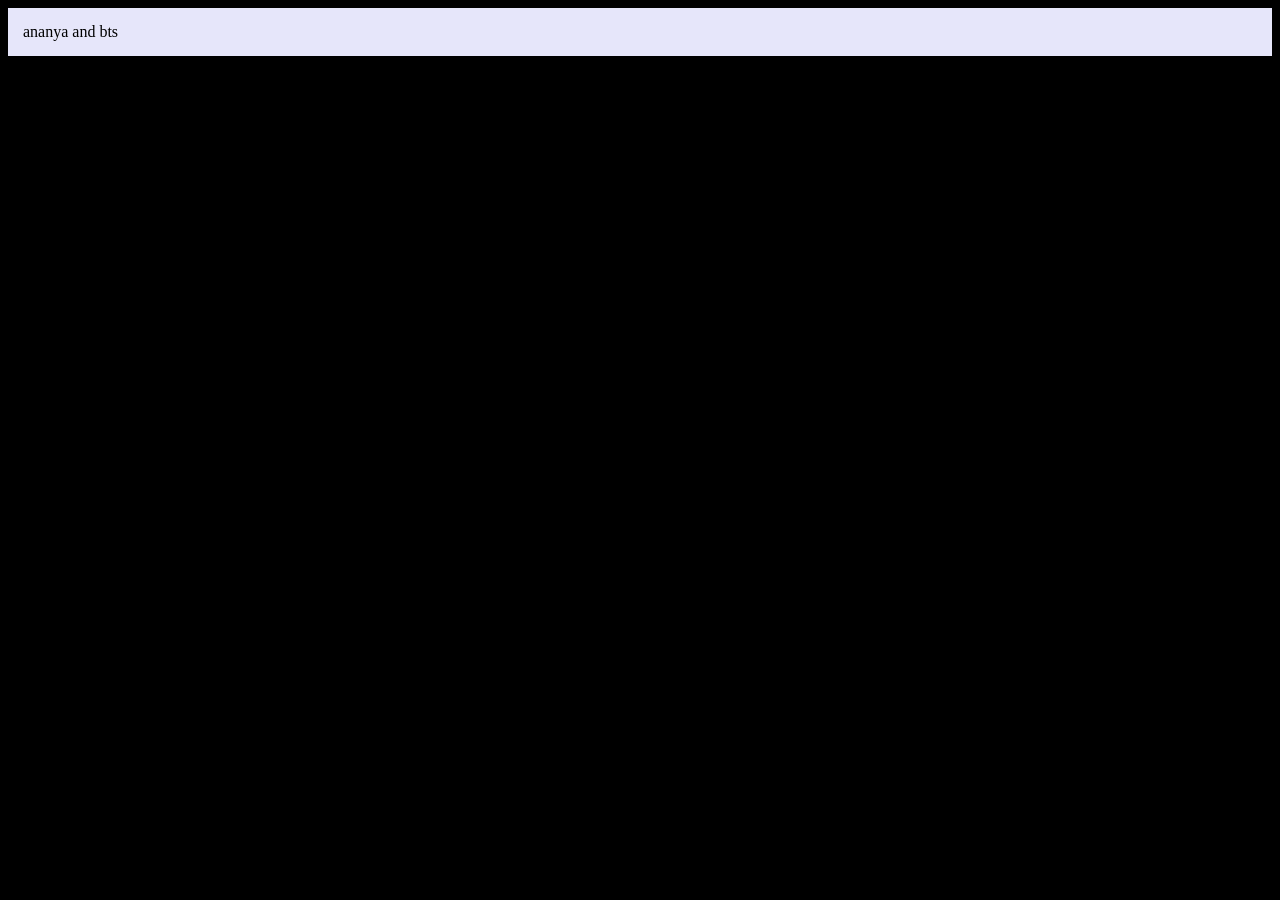
<file: basic.html>
<!DOCTYPE html>
<html lang="en">
<head>
    <meta charset="UTF-8">
    <title>DOM learning</title>
    <style>
        .bg-black{
            background-color: black;
            color: white;
        }
    </style>
</head>
<body class="bg-black">
</body>
<script>
    const div = document.createElement('div')
    console.log(div);
    div.className = "main"
    div.id = Math.round(Math.random()* 10+1)
    div.setAttribute("title","generated title")
    div.style.backgroundColor="lavender"
    div.style.padding = "15px"
    div.style.color="black"
    //div.innerText= "ananya and bts"
    const addText = document.createTextNode("ananya and bts")
    div.appendChild(addText) //both does the same work

    document.body.appendChild(div)
</script>
</html>
</file>
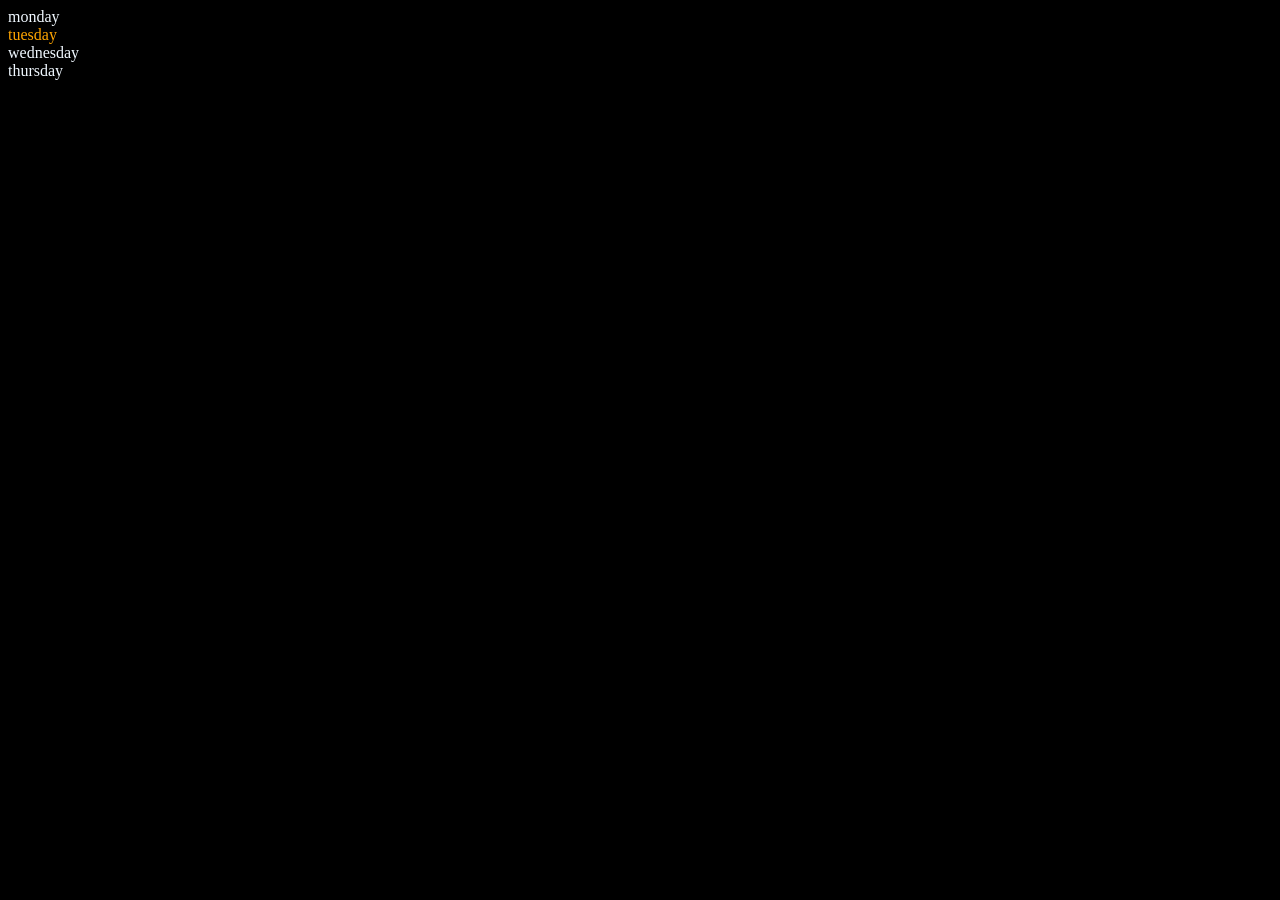
<file: two.html>
<!DOCTYPE html>
<html lang="en">
<head>
    <meta charset="UTF-8">
    <meta name="viewport" content="width=device-width, initial-scale=1.0">
    <title>DOM with me</title>
</head>
<body style="background-color: black;
color: aliceblue;">
    <div class="parent">
        <div class="day">monday</div>
        <div class="day">tuesday</div>
        <div class="day">wednesday</div>
        <div class="day">thursday</div>
    </div>
</body>
<script>
    const parent = document.querySelector('.parent')
   // console.log(parent);
   // console.log(parent.children);
   // console.log(parent.children[1]);
   // console.log(parent.children[1].innerHTML);


    for(let i = 0;i<parent.children.length; i++){
        //console.log(parent.children[i].innerHTML);
    }
    parent.children[1].style.color = "orange"
    //console.log(parent.firstElementChild);
    //console.log(parent.lastElementChild);

    const dayone = document.querySelector('.day')
   //console.log(dayone); 
   //console.log(dayone.parentElement); 
   //console.log(dayone.nextElementSibling); 

    console.log("NODES: ",parent.childNodes); //important for react and all


    





    
</script>
</html>
</file>
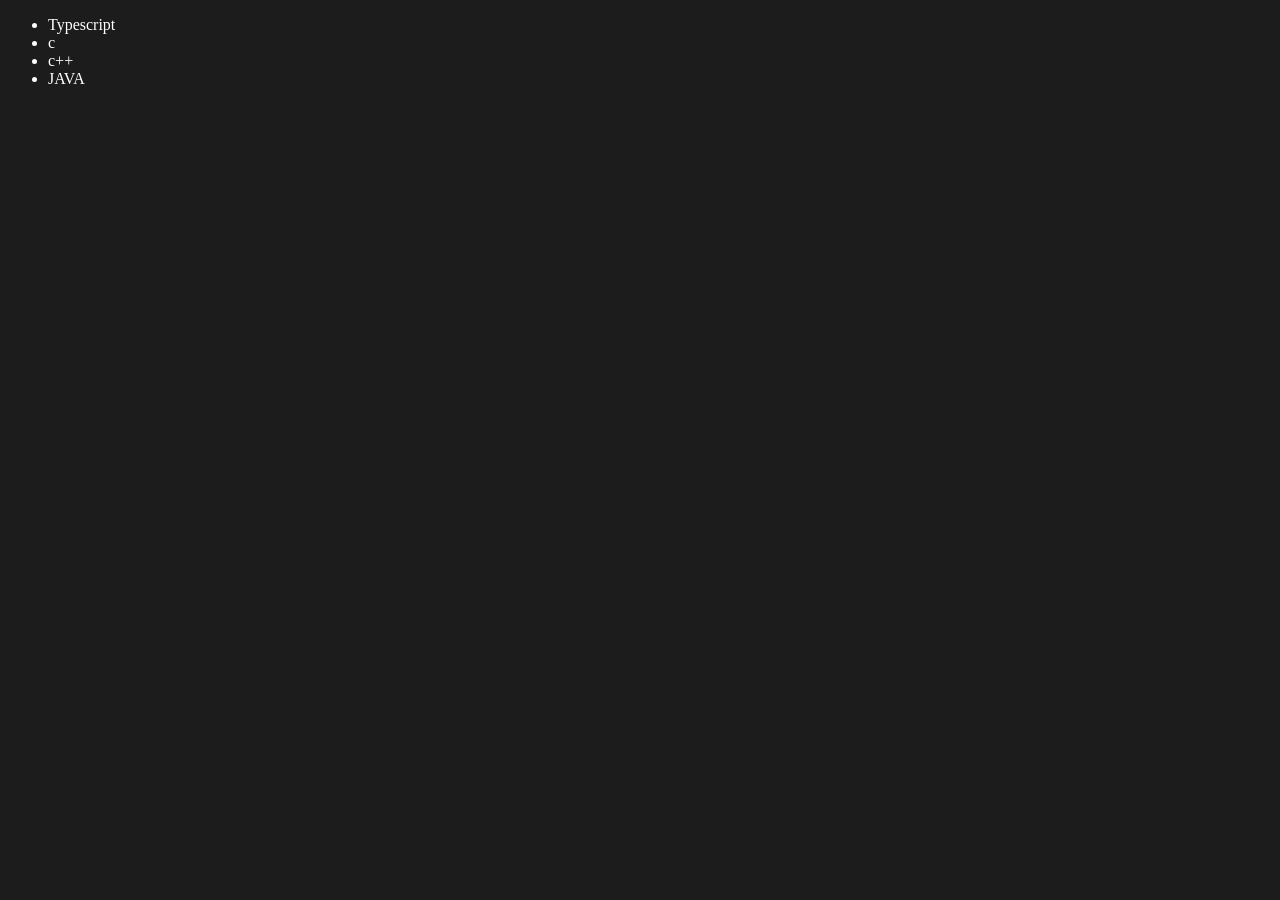
<file: Learning_js/four.html>
<!DOCTYPE html>
<html lang="en">
<head>
    <meta charset="UTF-8">
    <meta name="viewport" content="width=device-width, initial-scale=1.0">
    <title>learning DOM </title>
</head>
<body style="background-color: rgba(0, 0, 0, 0.89);
color: white;">
    <ul class="language">
        <li>JAVASCRIPT</li>
    </ul>
</body>
<script>

    //add element
    function addLanguage(langname){
        const li = document.createElement('li');
        li.innerHTML=`${langname}`
        document.querySelector('.language').
        appendChild(li)
    }
    addLanguage("python")
    addLanguage("c++")
    addLanguage("JAVA")
    //more optimizable way
    function addOptLang(langname){
        const li = document.createElement('li');
        li.appendChild(document.createTextNode(langname))
        document.querySelector('.language').appendChild(li)
    }
    addOptLang('mongoDB')


    //edit
    const secondLang = document.querySelector("li:nth-child(2)")
   // secondLang.innerHTML="c"
    const newli= document.createElement('li')
    newli.textContent = "c"
    secondLang.replaceWith(newli)

    //edit one more example
    const firstLang=document.querySelector("li:first-child")
    firstLang.outerHTML='<li>Typescript</li>'

    //remove
    const lastLang = document.querySelector('li:last-child')
    lastLang.remove()

</script>
</html>
</file>
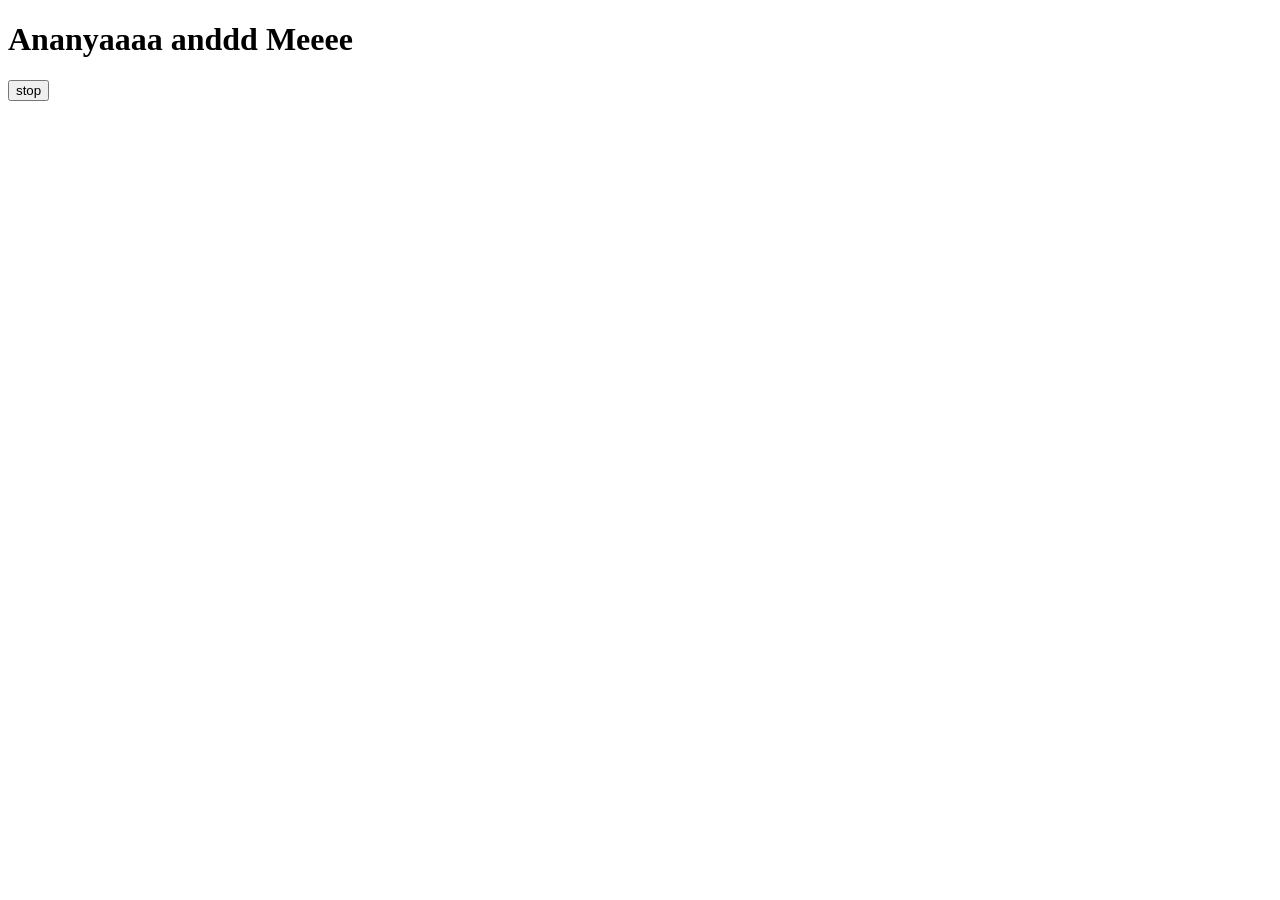
<file: Projects(beginner)/events_practice.html>
<!DOCTYPE html>
<html lang="en">
<head>
    <meta charset="UTF-8">
    <meta name="viewport" content="width=device-width, initial-scale=1.0">
    <title>Document</title>
</head>
<body>
    <h1>Ananyaaaa anddd Meeee</h1>
    <button id="stop">stop</button>
</body>
<script>
    const sayAnu= function () {
        console.log("Ananya and meee");
    }
    const changeTxT= function(){
    document.querySelector('h1').innerHTML="best girl ever"
    }
    
    const changewhat= setTimeout(changeTxT, 2000)

    document.querySelector('#stop').addEventListener('click', function(){
        clearTimeout(changewhat)
        console.log("stopped")
    })
</script>
</html>
</file>
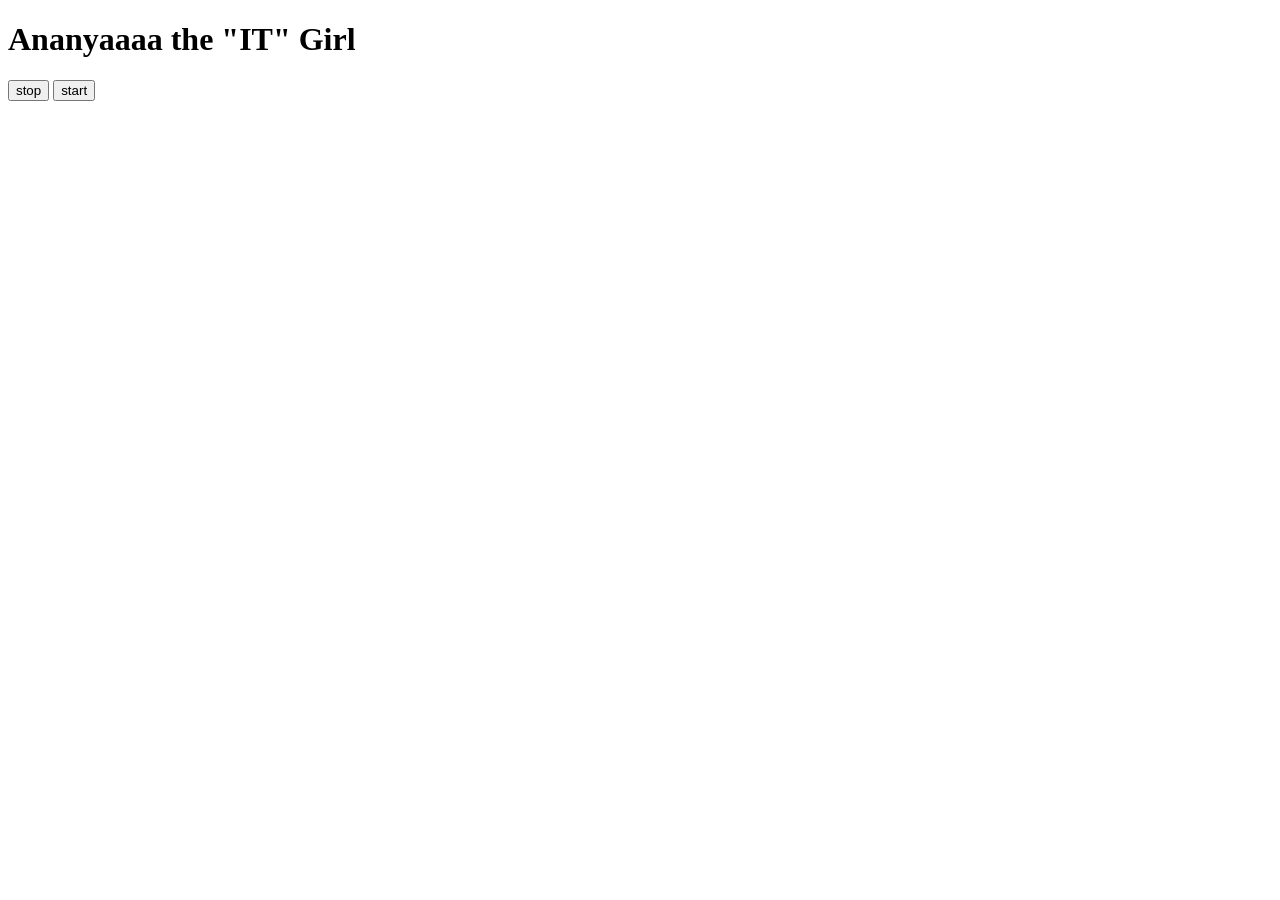
<file: Projects(beginner)/events_practice_2.html>
<!DOCTYPE html>
<html lang="en">
<head>
    <meta charset="UTF-8">
    <meta name="viewport" content="width=device-width, initial-scale=1.0">
    <title>Document</title>
</head>
<body>
    <h1>Ananyaaaa the "IT" Girl</h1>
    <button id="stop">stop</button>
    <button id="start">start</button>
</body>
<script>
    
    const startButton= document.querySelector('#start')
    startButton.addEventListener('click',function(){
        const sayDate =function() {console.log("Ananya",Date.now());}
        intervalId = setInterval(sayDate,1000);
     })
     
    
   document.querySelector('#stop').addEventListener('click', function(){
        clearInterval(intervalId)
        console.log("stopped");
        
   })
</script>
</html>
</file>
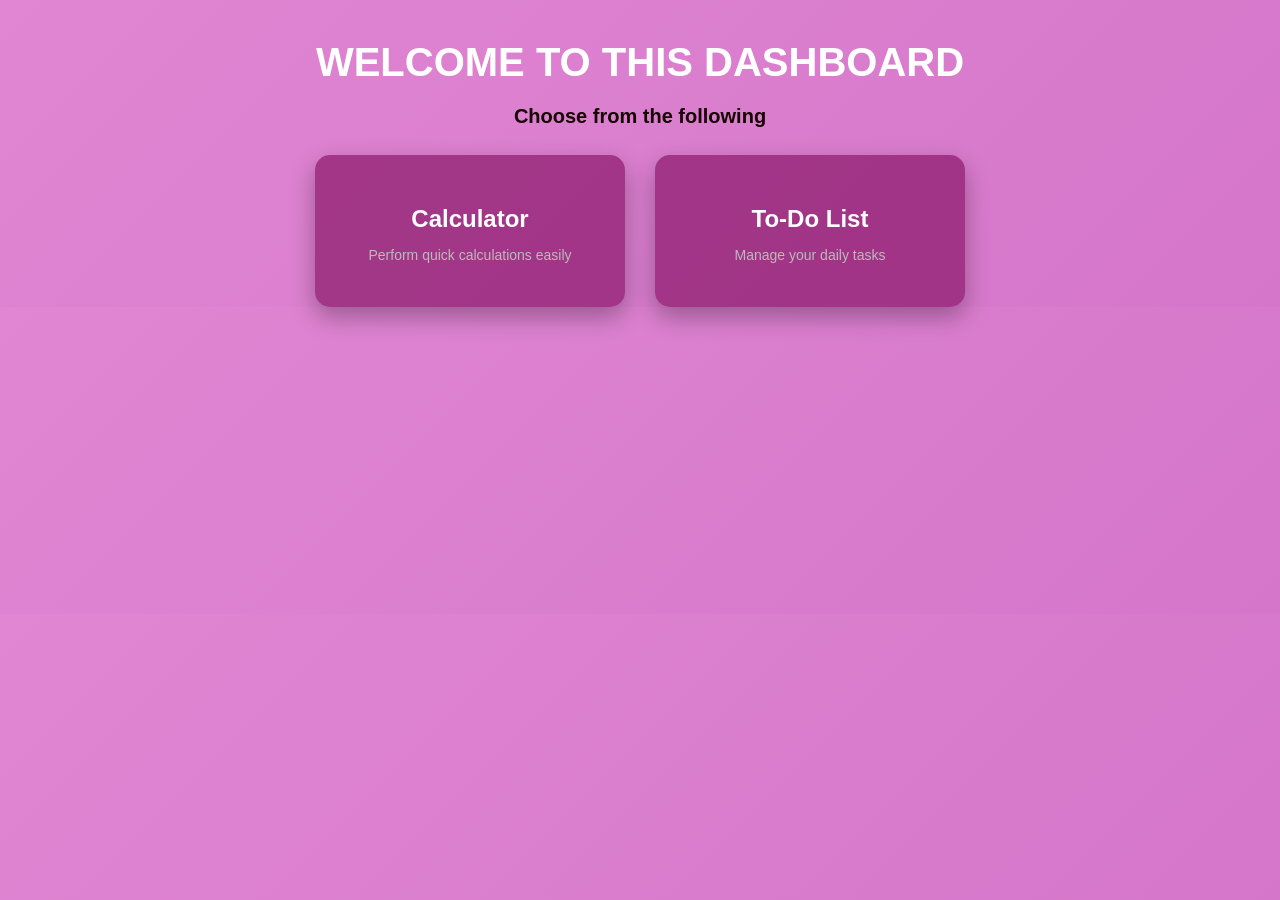
<file: Project1/DASHBOARD/dash.html>
<!DOCTYPE html>
<html lang="en">
<head>
    <meta charset="UTF-8">
    <meta name="viewport" content="width=device-width, initial-scale=1.0">
    <title>Dashboard</title>
    <link rel="stylesheet" href="dash.css">
</head>
<body>
    <div>
         <h1 class="title">WELCOME TO THIS DASHBOARD</h11>
         <p class="subtitle">Choose from the following</p>
    </div>
    <div class="container">
      <a href="Calculator/calculator.html" class="card">
            <h2> Calculator</h2>
            <p>Perform quick calculations easily</p>
        </a>

        <a href="to_do_list/to_do.html" class="card">
            <h2>To-Do List</h2>
            <p>Manage your daily tasks</p>
        </a>
    </div>
    
</body>
</html>
</file>
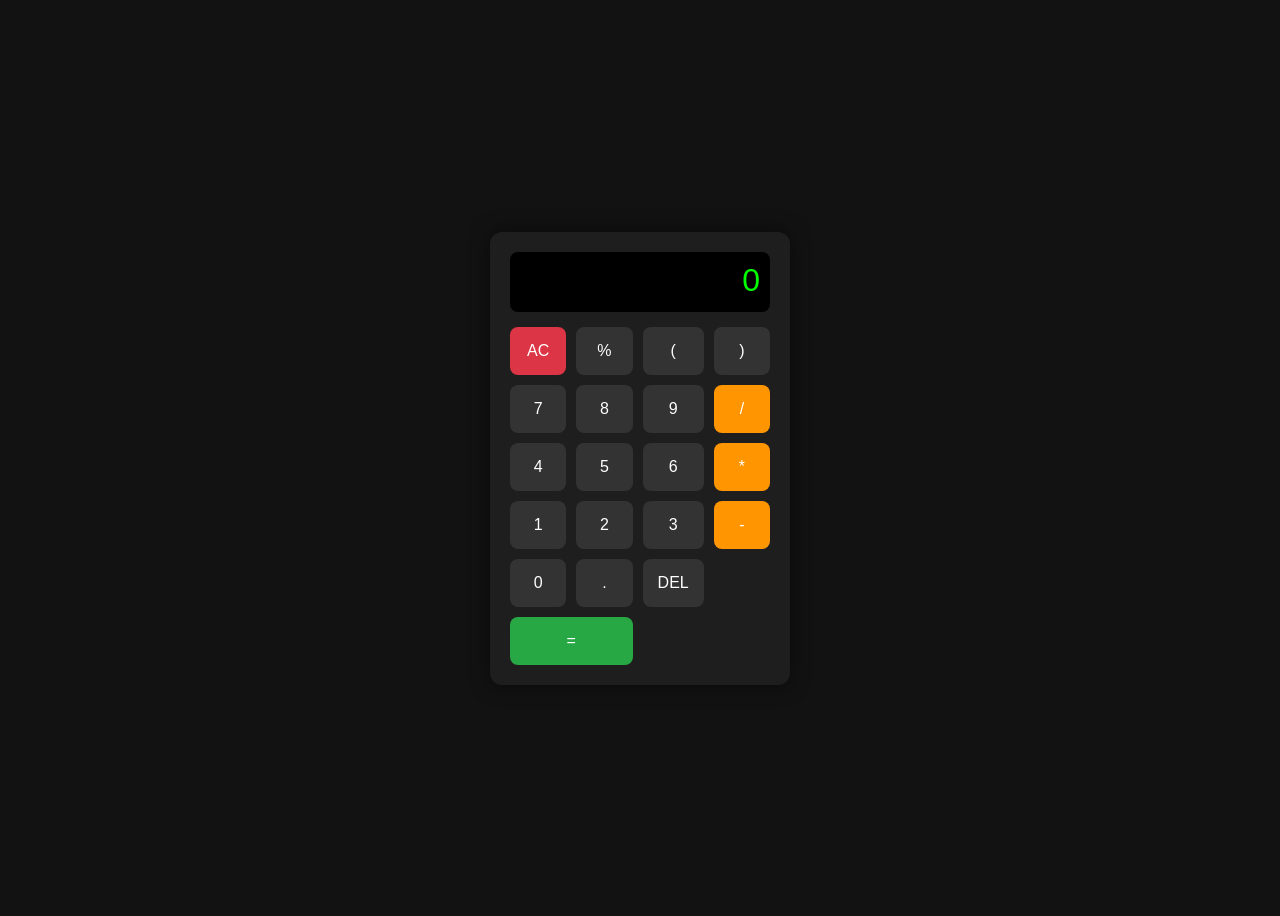
<file: Project1/DASHBOARD/Calculator/calculator.html>
<!DOCTYPE html>
<html lang="en">
<head>
    <meta charset="UTF-8">
    <title>Calculator</title>
    <link rel="stylesheet" href="calculator.css">
</head>

<body>

<div class="calculator">
    <div class="screen" id="screen">0</div>

    <div class="buttons">
        <button value="AC" class="clear">AC</button>
        <button value="%">%</button>
        <button value="(">(</button>
        <button value=")" >)</button>

        <button value="7">7</button>
        <button value="8">8</button>
        <button value="9">9</button>
        <button value="/" class="operator">/</button>

        <button value="4">4</button>
        <button value="5">5</button>
        <button value="6">6</button>
        <button value="*" class="operator">*</button>

        <button value="1">1</button>
        <button value="2">2</button>
        <button value="3">3</button>
        <button value="-" class="operator">-</button>

        <button value="0">0</button>
        <button value=".">.</button>
        <button value="DEL" class="DEL">DEL</button>
        <button value="=" class="equal">=</button>
    </div>
</div>

<script src="cacl_js.js"></script>

</body>
</html>
    </html>
</file>
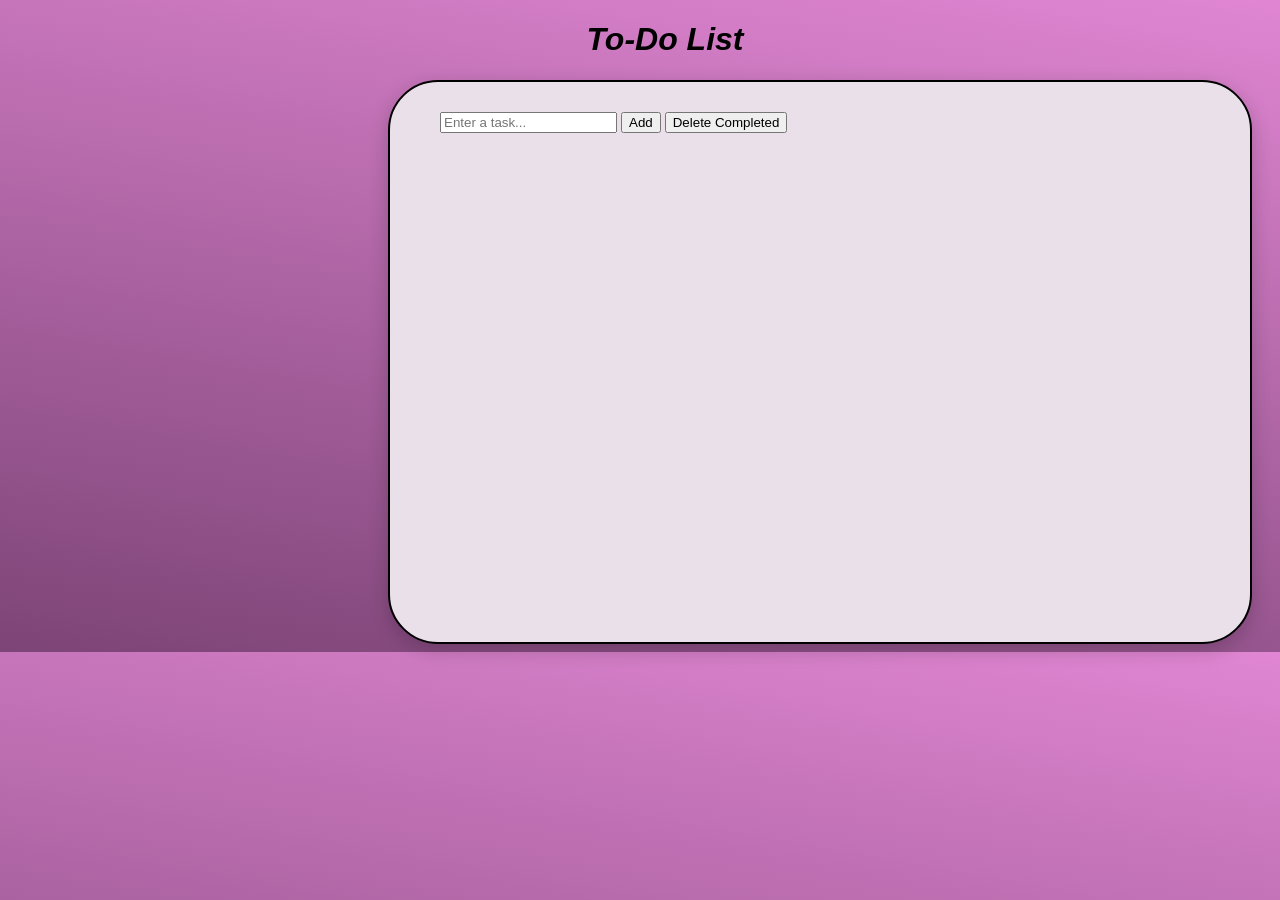
<file: Project1/DASHBOARD/to_do_list/to_do.html>
<!DOCTYPE html>
<html lang="en">
<head>
    <meta charset="UTF-8">
    <meta name="viewport" content="width=device-width, initial-scale=1.0">
    <title>to do list </title>
    <link rel="stylesheet" href="to_do.css">
</head>
<body>
   <h1 class="heading">To-Do List</h1>

    <div class="basicbg">

    <!-- Input box -->
    <div class="input-box">
        <input type="text" id="taskInput" placeholder="Enter a task...">
        <button onclick="addTask()">Add</button>
        <button onclick="deleteChecked()">Delete Completed</button>
    </div>

    <!-- Task list -->
    <div id="taskList"></div>

    </div>
    <script src="to_do.js"> 
    </script>
</body>
</html>
</file>
<file: Project1/DASHBOARD/dash.css>
body {
    margin: 0;
    font-family: Arial, sans-serif;
    background: linear-gradient(135deg, #e086d2, #d576ca);
    color: white;
    text-align: center;
}

/* Title */
.title {
    margin-top: 40px;
    font-size: 2.5rem;
}

.subtitle {
    margin-bottom: 20px;
    font-size: 20px;
    font-family: Verdana, Geneva, Tahoma, sans-serif;
    color: #160202;
}

/* Container */
.container {
    display: flex;
    justify-content: center;
    gap: 30px;
    flex-wrap: wrap;
}

/* Card */
.card {
    background: #861265ab;
    padding: 30px;
    width: 250px;
    border-radius: 15px;
    text-decoration: none;
    color: white;
    transition: 0.3s;
    box-shadow: 0 10px 25px rgba(0,0,0,0.3);
}

/* Hover effect */
.card:hover {
    transform: translateY(-10px) scale(1.05);
    background: #b941d7;
}

/* Text inside */
.card h2 {
    margin-bottom: 10px;
}

.card p {
    font-size: 14px;
    color: #bbb;
}
</file>
<file: Project1/DASHBOARD/Calculator/calculator.css>
body {
    background-color: #121212;
    display: flex;
    justify-content: center;
    align-items: center;
    height: 100vh;
    font-family: Arial, sans-serif;
}

.calculator {
    background: #1e1e1e;
    padding: 20px;
    border-radius: 12px;
    width: 260px;
    box-shadow: 0 0 20px rgba(0,0,0,0.5);
}

.screen {
    background: #000;
    color: #0f0;
    font-size: 2rem;
    padding: 10px;
    border-radius: 8px;
    text-align: right;
    margin-bottom: 15px;
    min-height: 40px;
}

.buttons {
    display: grid;
    grid-template-columns: repeat(4, 1fr);
    gap: 10px;
}

button {
    padding: 15px;
    font-size: 1rem;
    border: none;
    border-radius: 8px;
    cursor: pointer;
    background: #333;
    color: white;
    transition: 0.2s;
}

button:hover {
    background: #555;
}

.operator {
    background: #ff9500;
}

.equal {
    background: #28a745;
    grid-column: span 2;
}

.clear {
    background: #dc3545;
}
</file>
<file: Project1/DASHBOARD/to_do_list/to_do.css>
body {
     background: linear-gradient(190deg, #e086d2, #7d4477);
}

.basicbg {
    background-color: rgb(234, 224, 233);
    font-family: Cambria, Cochin, Georgia, Times, 'Times New Roman', serif;
    width: 800px;
    height: 500px;
    border-radius: 50px;
    padding: 30px 10px;
    border: 2px solid black;
    box-shadow: 0 6px 20px rgba(0,0,0,0.2);
    display: flex;
    padding-left: 50px;
    margin-left: 380px;
}

/* Heading */
.heading {
    font-family: Impact, Haettenschweiler, 'Arial Narrow Bold', sans-serif;
    margin-left: 50px;
    font-style: italic;
    display: flex;
    justify-content: center;
}

.custom-check {
    display: flex;
    align-items: center;
    cursor: pointer;
}

/* hide default checkbox */
.custom-check input {
    display: none;
}

/* fake checkbox */
.checkmark {
    height: 18px;
    width: 18px;
    border: 2px solid black;
    margin-right: 10px;
}

/* when checked */
.custom-check input:checked + .checkmark {
    background-color: black;
}
.task {
    display: block;
    margin: 10px 0;
    font-size: 18px;
}
</file>
